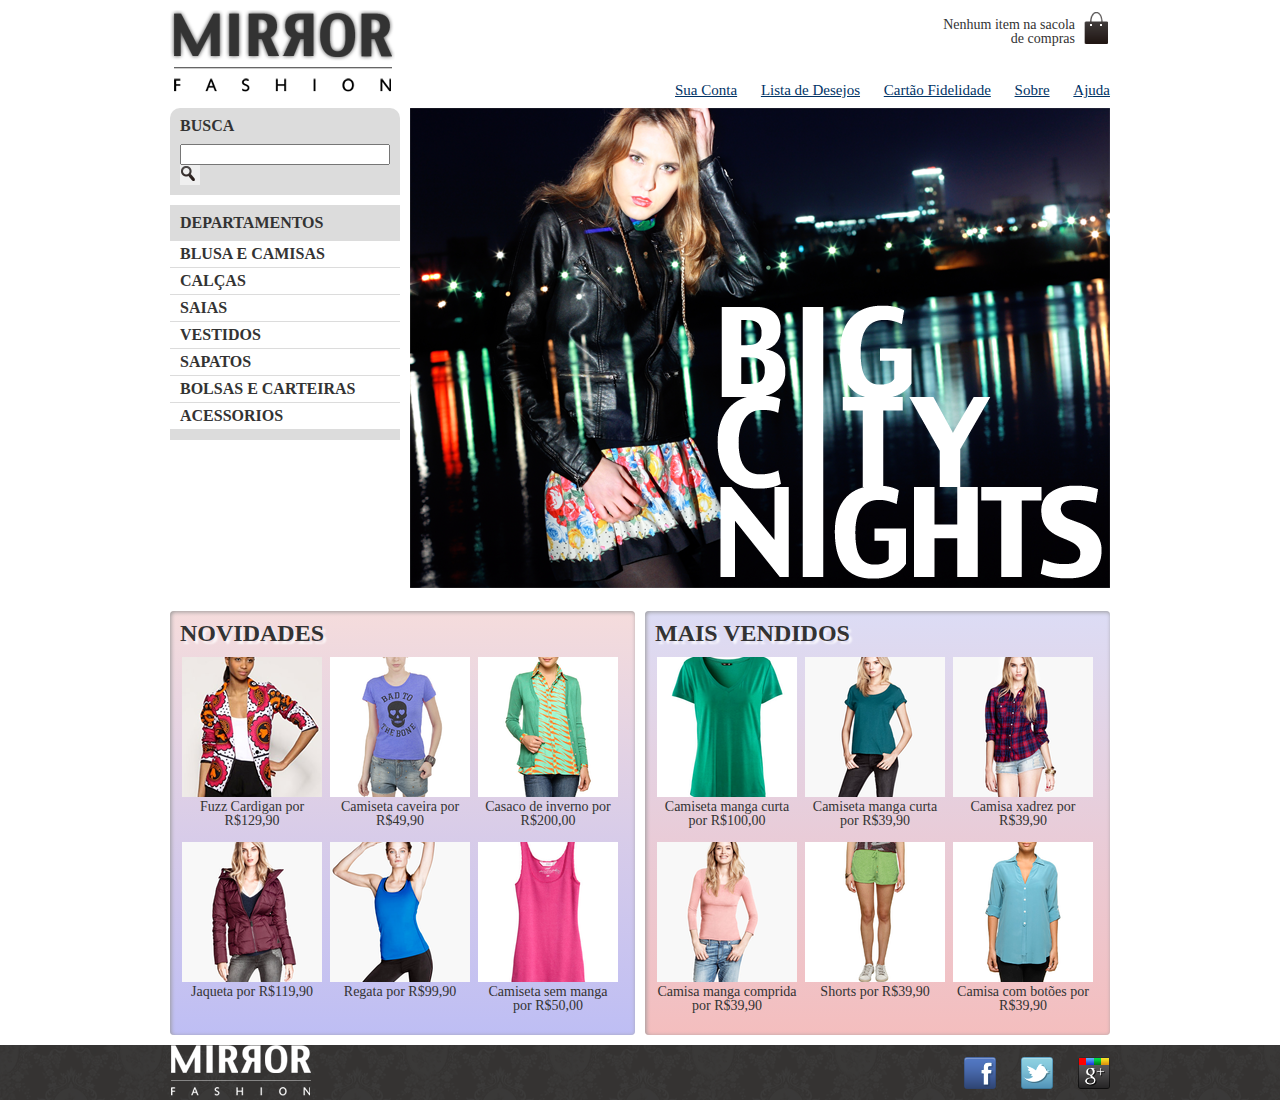
<file: Projeto e-commerce Mirror Fashion/index.html>
<!DOCTYPE html>
<html>

<head>
    <meta charset="UTF-8">
    <title>Mirror Fashion</title>
    <link rel="stylesheet" href="css/estilo.css">
    <link rel="stylesheet" href="css/reset.css">
</head>

<body>

    <header class="container">

        <h1><img src="img/logo.png" alt="Mirror Fashion"></h1>

        <p class="sacola">
            Nenhum item na sacola de compras
        </p>

        <nav class="menu-opcoes">
            <ul>
                <li><a href="#">Sua Conta</a></li>
                <li><a href="#">Lista de Desejos</a></li>
                <li><a href="#">Cartão Fidelidade</a></li>
                <li><a href="sobre.html">Sobre</a></li>
                <li><a href="#">Ajuda</a></li>
            </ul>
        </nav>
    </header>

    <div class="container destaque">
        <section class="busca">
            <h2>Busca</h2>
            <form>
                <input type="search">
                <button>Buscar</button>
            </form>
        </section>
        <section class="menu-departamentos">
            <h2>Departamentos</h2>

            <nav>
                <ul>
                    <li><a href="#">Blusa e Camisas</a>
                        <ul>
                            <li><a href="#">Manga curta</a></li>
                            <li><a href="#">Manga comprida</a></li>
                            <li><a href="#">Camisa social</a></li>
                            <li><a href="#">Camisa casual</a></li>
                        </ul>
                    </li>
                    <li><a href="#">Calças</a></li>
                    <li><a href="#">Saias</a></li>
                    <li><a href="#">Vestidos</a></li>
                    <li><a href="#">Sapatos</a></li>
                    <li><a href="#">Bolsas e Carteiras</a></li>
                    <li><a href="#">Acessorios</a></li>
                </ul>
            </nav>
        </section>
        <section class="banner-destaques">
            <figure>
                <img src="img/destaque-home.png" alt="promoção">
            </figure>
        </section>
    </div>

    <div class="container paineis">

        <section class="painel novidades">
            <h2>Novidades</h2>
            <ol>
                <li>
                    <a href="produto.html">
                        <figure>
                            <img src="img/produtos/miniatura1.png" alt="miniatura1">
                            <figcaption> Fuzz Cardigan por R$129,90 </figcaption>
                        </figure>
                    </a>
                </li>
                <li>
                    <a href="produto.html">
                        <figure>
                            <img src="img/produtos/miniatura2.png" alt="miniatura2">
                            <figcaption> Camiseta caveira por R$49,90 </figcaption>
                        </figure>
                    </a>
                </li>
                <li>
                    <a href="produto.html">
                        <figure>
                            <img src="img/produtos/miniatura3.png" alt="miniatura3">
                            <figcaption> Casaco de inverno por R$200,00 </figcaption>
                        </figure>
                    </a>
                </li>
                <li>
                    <a href="produto.html">
                        <figure>
                            <img src="img/produtos/miniatura4.png" alt="miniatura4">
                            <figcaption> Jaqueta por R$119,90 </figcaption>
                        </figure>
                    </a>
                </li>
                <li>
                    <a href="produto.html">
                        <figure>
                            <img src="img/produtos/miniatura5.png" alt="miniatura5">
                            <figcaption> Regata por R$99,90 </figcaption>
                        </figure>
                    </a>
                </li>
                <li>
                    <a href="produto.html">
                        <figure>
                            <img src="img/produtos/miniatura6.png" alt="miniatura6">
                            <figcaption> Camiseta sem manga por R$50,00 </figcaption>
                        </figure>
                    </a>
                </li>
            </ol>
        </section>
        <section class="painel mais-vendidos">
            <h2>Mais Vendidos</h2>
            <ol>
                <li>
                    <a href="produto.html">
                        <figure>
                            <img src="img/produtos/miniatura7.png" alt="miniatura7">
                            <figcaption> Camiseta manga curta por R$100,00 </figcaption>
                        </figure>
                    </a>
                </li>
                <li>
                    <a href="produto.html">
                        <figure>
                            <img src="img/produtos/miniatura8.png" alt="miniatura8">
                            <figcaption> Camiseta manga curta por R$39,90 </figcaption>
                        </figure>
                    </a>
                </li>
                <li>
                    <a href="produto.html">
                        <figure>
                            <img src="img/produtos/miniatura9.png" alt="miniatura9">
                            <figcaption> Camisa xadrez por R$39,90 </figcaption>
                        </figure>
                    </a>
                </li>
                <li>
                    <a href="produto.html">
                        <figure>
                            <img src="img/produtos/miniatura10.png" alt="miniatura10">
                            <figcaption> Camisa manga comprida por R$39,90 </figcaption>
                        </figure>
                    </a>
                </li>
                <li>
                    <a href="produto.html">
                        <figure>
                            <img src="img/produtos/miniatura11.png" alt="miniatura11">
                            <figcaption> Shorts por R$39,90 </figcaption>
                        </figure>
                    </a>
                </li>
                <li>
                    <a href="produto.html">
                        <figure>
                            <img src="img/produtos/miniatura12.png" alt="miniatura12">
                            <figcaption> Camisa com botões por R$39,90 </figcaption>
                        </figure>
                    </a>
                </li>
            </ol>
        </section>
    </div>

    <footer>
        <div class="container">
            <img src="img/logo-rodape.png" alt="Logo da Mirror Fashion">
            <ul class="social">
                <li><a href="http://facebook.com/mirrorfashion">Facebook</a></li>
                <li><a href="http://twitter.com/mirrorfashion">Twitter</a></li>
                <li><a href="http://plus.google.com/mirrorfashion">Google+</a></li>
            </ul>
        </div>
    </footer>
</body>

</html>
</file>
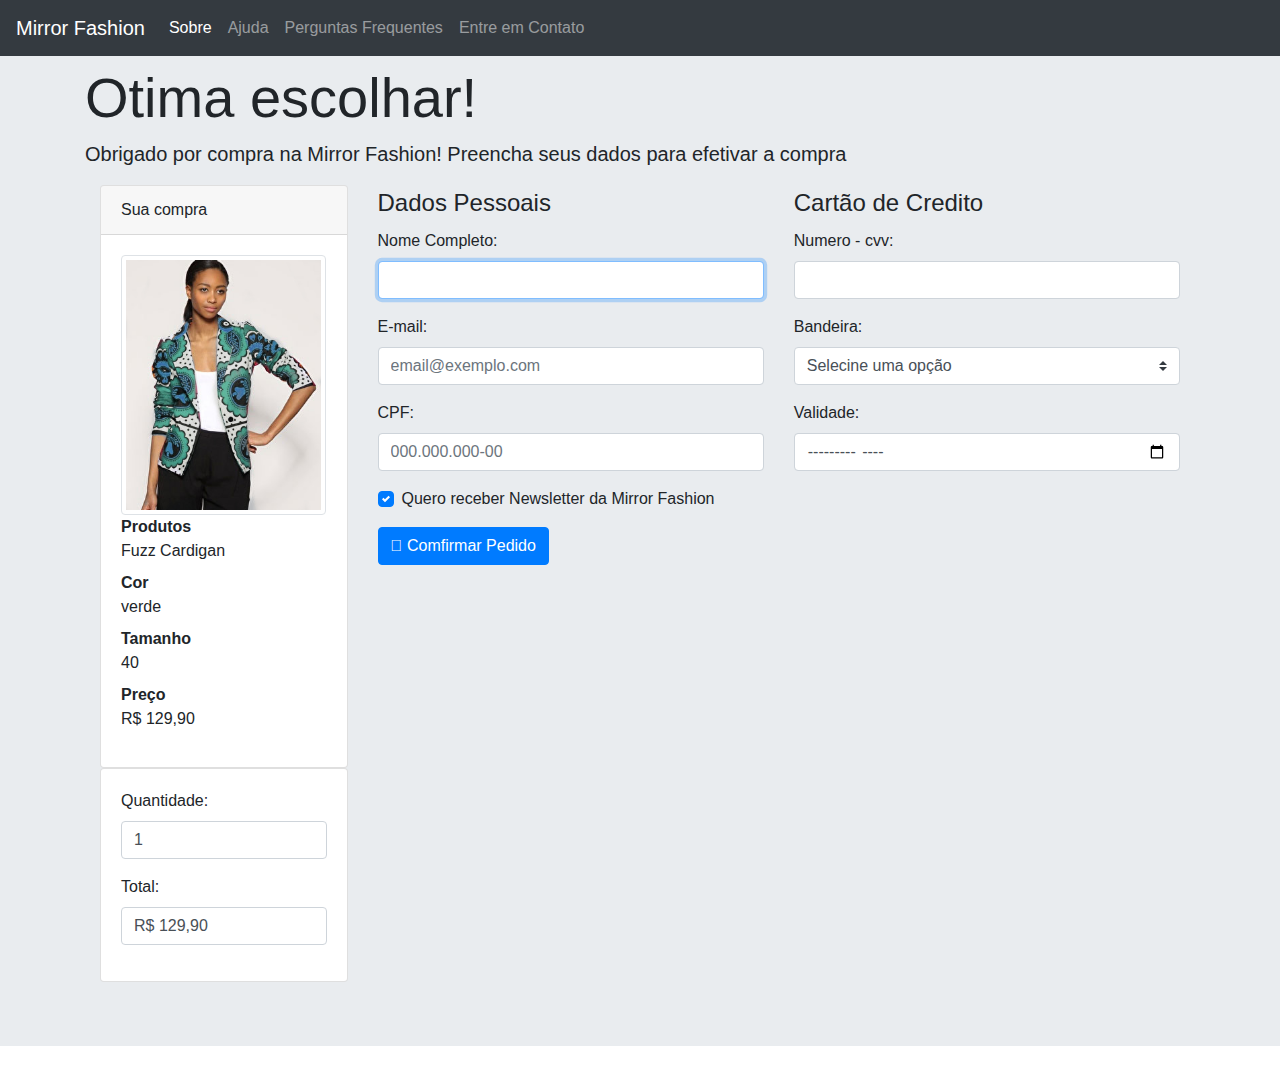
<file: Projeto e-commerce Mirror Fashion/Checkout.html>
<!DOCTYPE html>
<html>

<head>
    <meta charset="UTF-8">
    <title>Mirror Fashion</title>
    <link rel="stylesheet" href="css/bootstrap.css">
    <link rel="stylesheet" href="css/open-iconic-bootstrap.css">
</head>

<body>
    <nav class="navbar navbar-expand-lg navbar-dark bg-dark fixed-top">
        <a class="navbar-brand" href="index.html">Mirror Fashion</a>
        <ul class="navbar-nav">
            <li class="nav-item active">
                <a class="nav-link" href="sobre.html">Sobre</a>
            </li>
            <li class="nav-item">
                <a class="nav-link" href="#">Ajuda</a>
            </li>
            <li class="nav-item">
                <a class="nav-link" href="#">Perguntas Frequentes</a>
            </li>
            <li class="nav-item">
                <a class="nav-link" href="#">Entre em Contato</a>
            </li>
        </ul>
    </nav>
    <div class="jumbotron jumbotron-fluid">
        <div class="container">
            <h1 class="display-4">Otima escolhar!</h1>
            <p class="lead">Obrigado por compra na Mirror Fashion! Preencha seus dados para efetivar a compra</p>
            <div class="container">
                <div class="row">
                    <div class="col-md-4 col-xl-3">
                        <div class="card">
                            <div class="card-header">
                                Sua compra
                            </div>
                            <div class="card-body">
                                <img src="img/produtos/foto1-verde.png" alt="Fuzz Cardigan" class="img-thumbnail">
                                <dl>
                                    <dt>Produtos</dt>
                                    <dd>Fuzz Cardigan</dd>
                                    <dt>Cor</dt>
                                    <dd>verde</dd>
                                    <dt>Tamanho</dt>
                                    <dd>40</dd>
                                    <dt>Preço</dt>
                                    <dd id="preco">R$ 129,90</dd>
                                </dl>
                            </div>
                        </div>
                        <div class="card">
                            <div class="card-body">
                                <div class="form-group">
                                    <label for="qtd">Quantidade:</label>
                                    <input type="number" id="qtd" min="1" max="99" value="1" class="form-control">
                                </div>
                                <div class="form-group">
                                    <label for="total">Total:</label>
                                    <output for="qtd preco" id="total" class="form-control">R$ 129,90</output>
                                </div>
                            </div>
                            <script type="text/javascript" src="js/total.js"></script>
                        </div>
                    </div>
                    <form class="col-md-8 col-xl-9">
                        <div class="row">
                            <fieldset class="col-md-6">
                                <legend>Dados Pessoais</legend>
                                <div class="form-group">
                                    <label for="name">Nome Completo:</label>
                                    <input type="text" class="form-control" id="nome" name="nome" autofocus required>
                                </div>
                                <div class="form-group">
                                    <label for="email">E-mail:</label>
                                    <input type="text" class="form-control" id="email" name="email"
                                        placeholder="email@exemplo.com">
                                </div>
                                <div class="form-group">
                                    <label for="cpf">CPF:</label>
                                    <input type="text" class="form-control" id="cpf" name="cpf"
                                        placeholder="000.000.000-00" required>
                                </div>
                                <div class="form-group custom-control custom-checkbox">
                                    <input type="checkbox" class="custom-control-input" id="newsletter" value="sim"
                                        checked>
                                    <label class="custom-control-label" for="newsletter">Quero receber Newsletter da
                                        Mirror
                                        Fashion</label>
                                </div>
                            </fieldset>
                            <fieldset class="col-md-6">
                                <legend>Cartão de Credito</legend>
                                <div class="form-group">
                                    <label for="numero-cartao">Numero - cvv:</label>
                                    <input type="text" class="form-control" id="numero-cartao" name="numero-cartao">
                                </div>
                                <div class="form-group">
                                    <label for="bandeira-cartao">Bandeira:</label>
                                    <select class="custom-select" id="bandeira-cartao">
                                        <option disabled selected>Selecine uma opção</option>
                                        <option value="master">Mastercard</option>
                                        <option value="visa">Visa</option>
                                        <option value="amex">American Express</option>
                                    </select>
                                </div>
                                <div class="form-group">
                                    <label for="validade-cartao">Validade:</label>
                                    <input type="month" class="form-control" id="validade-cartao"
                                        name="validade-cartao">
                                </div>
                            </fieldset>
                        </div>
                        <button type="submit" class="btn btn-primary">
                            <span class="oi-thumb-up"></span>
                            Comfirmar Pedido
                        </button>
                    </form>
                </div>
            </div>
        </div>
    </div>
</body>

</html>
</file>
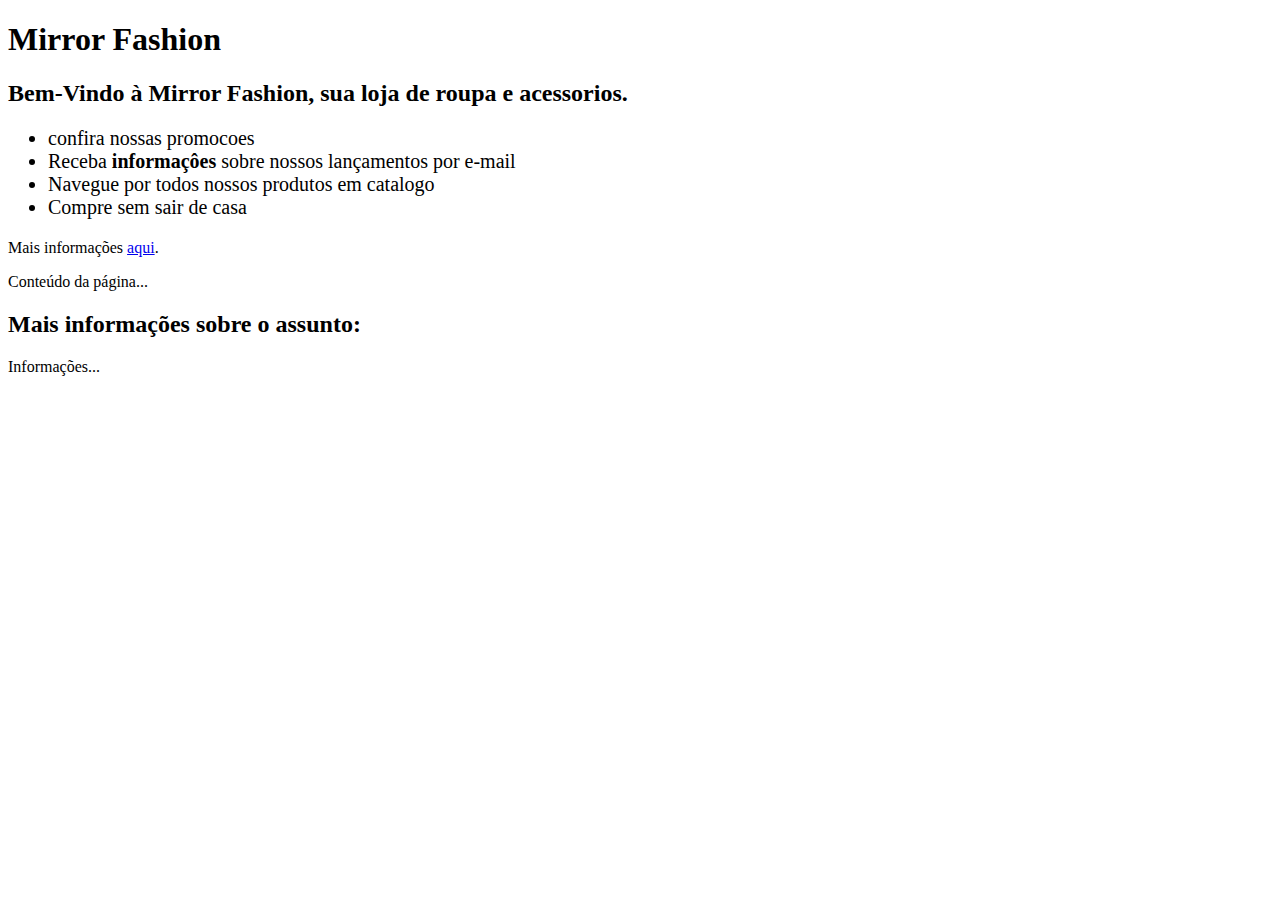
<file: Projeto e-commerce Mirror Fashion/Mirror Fashion.html>
<!DOCTYPE html>
<html>

<head>
        <title>Mirror Fashion</title>
        <meta charset="utf-8">
</head>

<body>
    <h1>Mirror Fashion</h1>
    <h2>Bem-Vindo à Mirror Fashion, sua loja de roupa e acessorios.</h2>
    <ul style="font-size: 20px;">
        <li>confira nossas promocoes </li>
        <li>Receba <strong>informaçôes</strong> sobre nossos lançamentos por e-mail</li>
        <li>Navegue por todos nossos produtos em catalogo</li>
        <li>Compre sem sair de casa</li>
    </ul>

    <p>Mais informações <a href="#info">aqui</a>.</p>
    <p>Conteúdo da página...</p>
    <h2 id="info">Mais informações sobre o assunto:</h2>
    <p>Informações...</p>

</body>

</html>
</file>
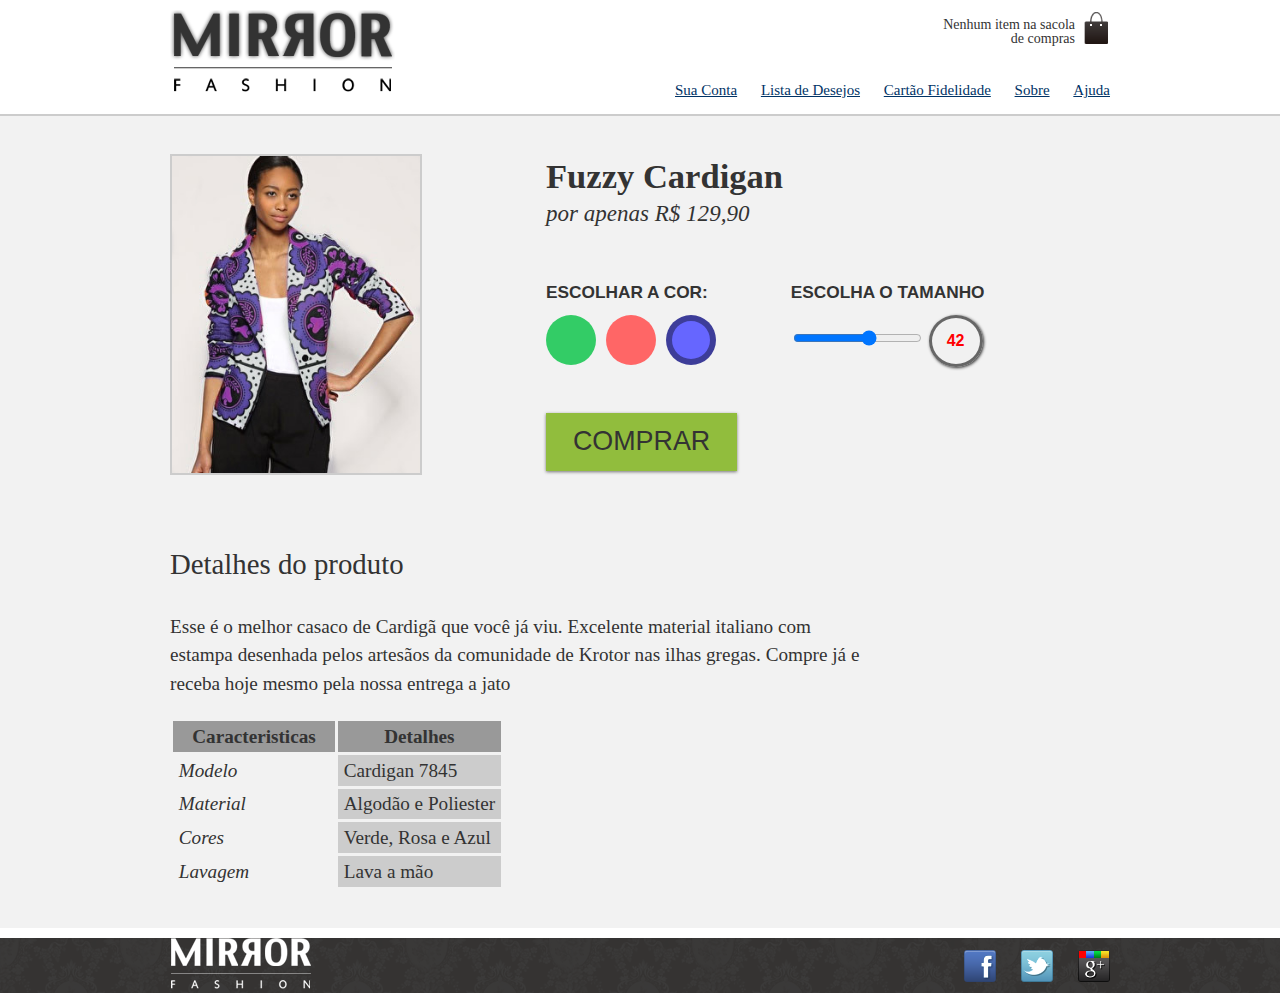
<file: Projeto e-commerce Mirror Fashion/produto.html>
<!DOCTYPE html>
<html>

<head>
    <meta charset="UTF-8">
    <title>Mirror Fashion</title>
    <link rel="stylesheet" href="css/estilo.css">
    <link rel="stylesheet" href="css/reset.css">
    <link rel="stylesheet" href="css/produto.css">
</head>

<body>

    <header class="container">

        <h1><img src="img/logo.png" alt="Mirror Fashion"></h1>

        <p class="sacola">
            Nenhum item na sacola de compras
        </p>

        <nav class="menu-opcoes">
            <ul>
                <li><a href="#">Sua Conta</a></li>
                <li><a href="#">Lista de Desejos</a></li>
                <li><a href="#">Cartão Fidelidade</a></li>
                <li><a href="sobre.html">Sobre</a></li>
                <li><a href="#">Ajuda</a></li>
            </ul>
        </nav>
    </header>

    <div class="produto-back">
        <div class="container">
            <div class="produto">
                <h1>Fuzzy Cardigan</h1>
                <p>por apenas R$ 129,90</p>
                <form>
                    <fieldset class="cores">
                        <legend>Escolhar a Cor:</legend>
                        <input type="radio" name="cor" value="verde" id="verde" checked>
                        <label for="verde">
                            <img src="img/produtos/foto1-verde.png" alt="produto verde">
                        </label>
                        <input type="radio" name="cor" value="rosa" id="rosa" checked>
                        <label for="rosa">
                            <img src="img/produtos/foto1-rosa.png" alt="produto rosa">
                        </label>
                        <input type="radio" name="cor" value="azul" id="azul" checked>
                        <label for="azul">
                            <img src="img/produtos/foto1-azul.png" alt="produto azul">
                        </label>
                    </fieldset>
                    <fieldset class="tamanhos">
                        <legend>Escolha o Tamanho</legend>
                        <input type="range" min="36" max="46" value="42" step="2" name="tamanho" id="tamaho" oninput="mostraTamanho.value=value" onchange="mostraTamanho.value=value">
                        <input type="text" id="mostraTamanho" value="42" disabled>
                    </fieldset>
                    <button class="comprar">Comprar</button>
                </form>
            </div>
            <div class="detalhes">
                <h2>Detalhes do produto</h2>
                <p>Esse é o melhor casaco de Cardigã que
                    você já viu. Excelente material italiano com
                    estampa desenhada pelos artesãos da
                    comunidade de Krotor nas ilhas gregas. Compre
                    já e receba hoje mesmo pela nossa entrega a
                    jato</p>

                <table>
                    <thead>
                        <tr>
                            <th>Caracteristicas</th>
                            <th>Detalhes</th>
                        </tr>
                    </thead>
                    <tbody>
                        <tr>
                            <td>Modelo</td>
                            <td>Cardigan 7845</td>
                        </tr>
                        <tr>
                            <td>Material</td>
                            <td>Algodão e Poliester</td>
                        </tr>
                        <tr>
                            <td>Cores</td>
                            <td>Verde, Rosa e Azul </td>
                        </tr>
                        <tr>
                            <td>Lavagem</td>
                            <td>Lava a mão</td>
                        </tr>
                    </tbody>
                </table>
            </div>
        </div>
    </div>
    <footer>
        <div class="container">
            <img src="img/logo-rodape.png" alt="Logo da Mirror Fashion">
            <ul class="social">
                <li><a href="http://facebook.com/mirrorfashion">Facebook</a></li>
                <li><a href="http://twitter.com/mirrorfashion">Twitter</a></li>
                <li><a href="http://plus.google.com/mirrorfashion">Google+</a></li>
            </ul>
        </div>
    </footer>
</body>

</html>
</file>
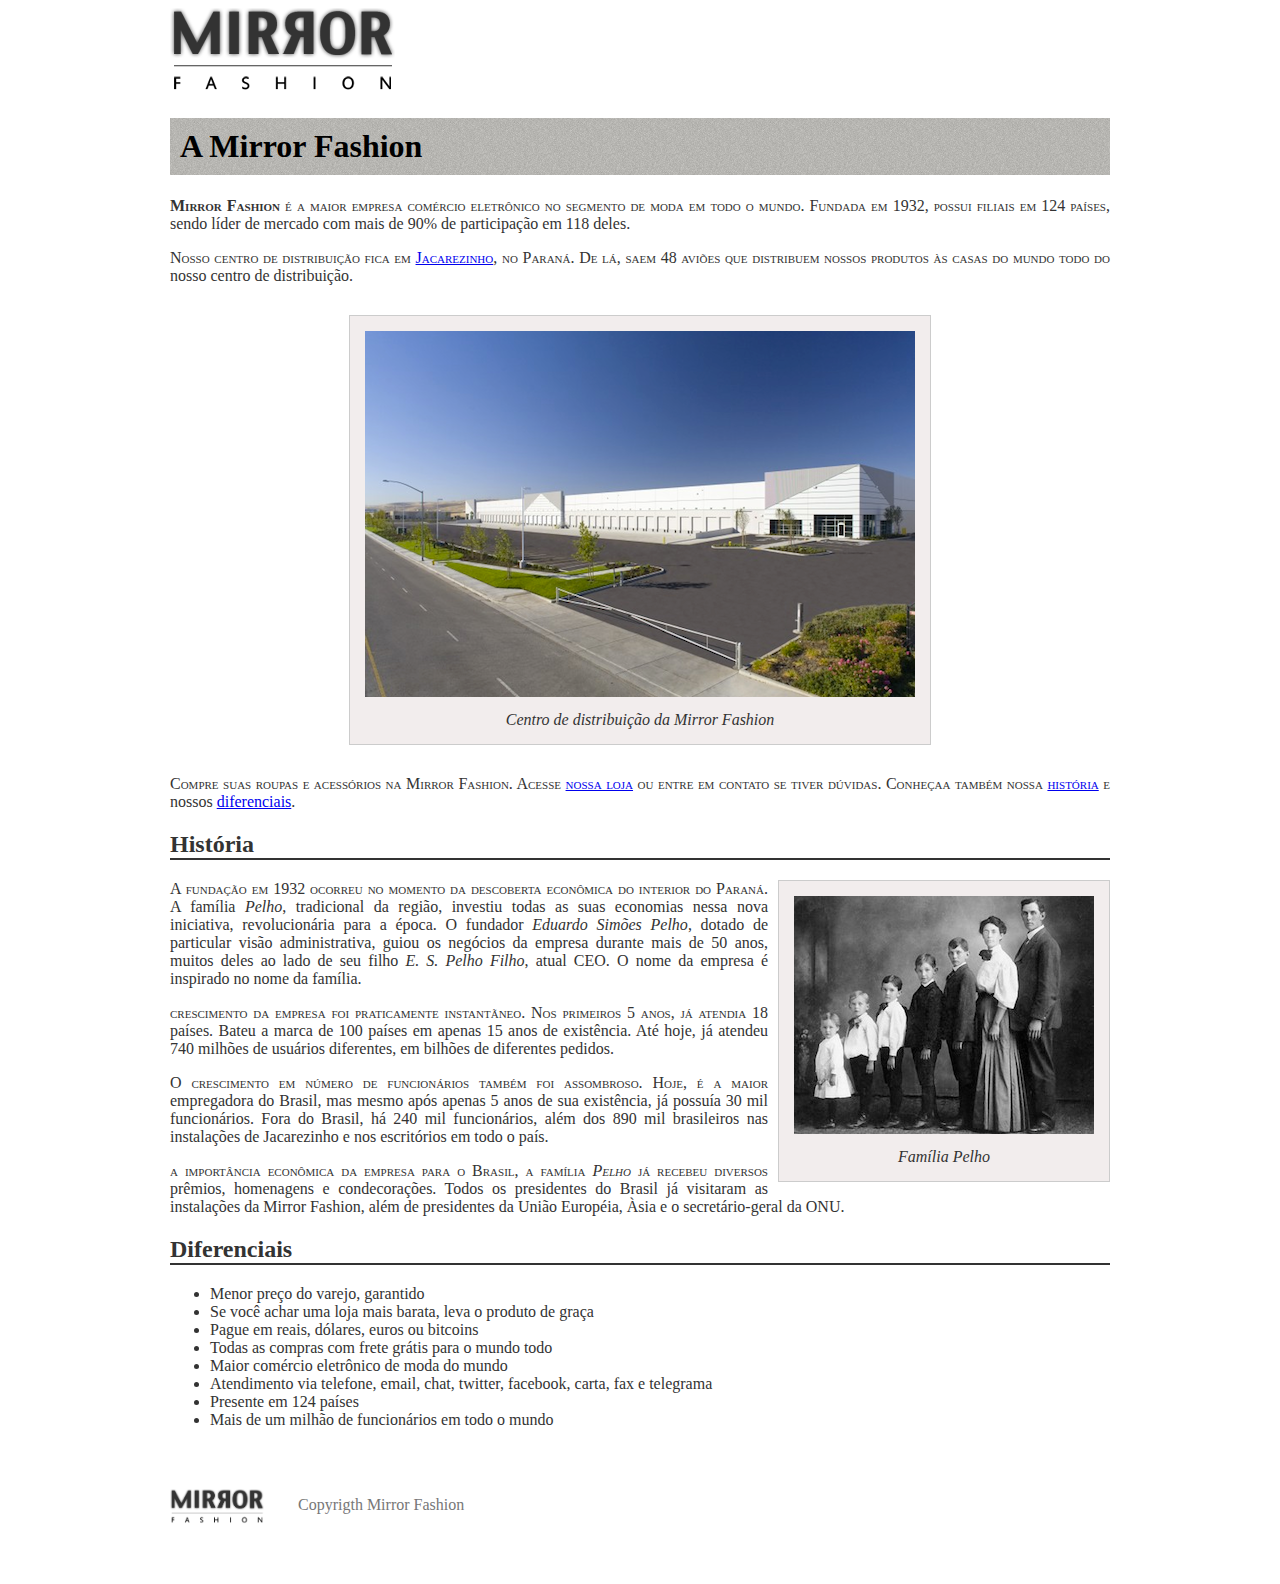
<file: Projeto e-commerce Mirror Fashion/sobre.html>
<!DOCTYPE html>

<html>

<head>

    <meta charset="UTF-8">

    <title>Sobre a Mirror Fashion</title>
    <link rel="stylesheet" href="css/sobre.css">

</head>

<body>

    <img src="img/logo.png" alt="Logo da Mirror Fashion">


    <h1>A Mirror Fashion</h1>

    <p><strong>Mirror Fashion</strong> é a maior empresa comércio eletrônico no segmento de moda em todo o mundo. Fundada em 1932, possui filiais em 124 países, sendo líder de mercado com mais de 90% de participação em 118 deles.
    </p>

    <p>Nosso centro de distribuição fica em <a href="https://www.google.com.br/maps?q=Jacarezinho">Jacarezinho</a>, no Paraná. De lá, saem 48 aviões que distribuem nossos produtos às casas do mundo todo do nosso centro de distribuição.
    </p>

    <figure id="centro-distribuicao">

        <img src="img/centro-distribuicao.png" alt="Foto do centro de
                distribuição da Mirror Fashion">

        <figcaption>Centro de distribuição da Mirror Fashion</figcaption>

    </figure>

    <p>Compre suas roupas e acessórios na Mirror Fashion. Acesse <a href="index.html">nossa loja</a> ou entre em contato se tiver dúvidas. Conheçaa também nossa <a href="#historia">história</a> e nossos <a href="#diferenciais">diferenciais</a>.</p>


    <h2 id="historia">História</h2>

    <figure id="familia">

        <img src="img/familia-pelho.jpg" alt="Foto da família Pelho">

        <figcaption>Família Pelho</figcaption>

    </figure>

    <p>A fundação em 1932 ocorreu no momento da descoberta econômica do interior do Paraná. A família <em>Pelho</em>, tradicional da região, investiu todas as suas economias nessa nova iniciativa, revolucionária para a época. O fundador
        <em>Eduardo Simões Pelho</em>, dotado de particular visão administrativa, guiou os negócios da empresa durante mais de 50 anos, muitos deles ao lado de seu filho <em>E. S. Pelho Filho</em>, atual CEO. O nome da empresa é inspirado no nome da família.
    </p>

    <p> crescimento da empresa foi praticamente instantãneo. Nos primeiros 5 anos, já atendia 18 países. Bateu a marca de 100 países em apenas 15 anos de existência. Até hoje, já atendeu 740 milhões de usuários diferentes, em bilhões de diferentes pedidos.</p>

    <p>O crescimento em número de funcionários também foi assombroso. Hoje, é a maior empregadora do Brasil, mas mesmo após apenas 5 anos de sua existência, já possuía 30 mil funcionários. Fora do Brasil, há 240 mil funcionários, além dos 890 mil brasileiros
        nas instalações de Jacarezinho e nos escritórios em todo o país.</p>

    <p>a importância econômica da empresa para o Brasil, a família <em>Pelho</em> já recebeu diversos prêmios, homenagens e condecorações. Todos os presidentes do Brasil já visitaram as instalações da Mirror Fashion, além de presidentes da União Européia,
        Àsia e o secretário-geral da ONU.</p>

    <h2 id="diferenciais">Diferenciais</h2>

    <ul>
        <li>Menor preço do varejo, garantido</li>
        <li>Se você achar uma loja mais barata, leva o produto de graça</li>
        <li>Pague em reais, dólares, euros ou bitcoins</li>
        <li>Todas as compras com frete grátis para o mundo todo</li>
        <li>Maior comércio eletrônico de moda do mundo</li>
        <li>Atendimento via telefone, email, chat, twitter, facebook, carta, fax e telegrama</li>
        <li>Presente em 124 países</li>
        <li>Mais de um milhão de funcionários em todo o mundo</li>

    </ul>

    <div id="rodape">
        <img src="img/logo.png" alt="Logo da Mirror Fashion"> Copyrigth Mirror Fashion
    </div>
</body>

</html>
</file>
<file: Projeto e-commerce Mirror Fashion/css/estilo.css>
.sacola {
    background-image: url(..//img/sacola.png);
    background-repeat: no-repeat;
    background-position: top right;
    font-size: 14px;
    padding-right: 35px;
    text-align: right;
    width: 140px;
    padding-top: 8px;
    text-align: right;
    width: 140px;
    position: absolute;
    top: 0;
    right: 0;
}

.menu-opcoes ul li{
    display: inline;
    margin-left: 20px;
}

.menu-opcoes ul {
    font-size: 15px;
}

.menu-opcoes  {
    position: absolute;
    bottom: 0;
    right: 0;
}

.menu-opcoes a {
    color: #003366;
}

body {
    color: #333333;
    font-family: "Lucida Sans Unicode", "Lucida Grande", sans-serif;
}

.container{
    margin: 0 auto;
    width: 940px;
}

header{
    position: relative;
}

.busca, .menu-departamentos{
    background-color: #dcdcdc;
    font-weight: bolder;
    text-transform: uppercase;
    margin-right: 10px;
    width: 230px;
    float: left;
}

.busca{
   border-top-left-radius: 10px;
   border-top-right-radius: 10px;
}

.busca h2,
.busca form,
.menu-departamentos h2{
    margin: 10px;
}

.menu-departamentos li{
background-color: white;
margin-bottom: 1px;
padding: 5px 10px;
}

.menu-departamentos a{
    color: #333333;
    text-decoration: none;
}

.busca input[type=search] {
    width: 210px;   
}

.menu-departamentos{
    clear: left;
    margin-top: 10px;
    padding-bottom: 10px;
}

.container{
    margin-top: 10px;
}

.painel{
    margin: 10px 0;
    padding: 10px;
    width: 445px;
    border-radius: 4px;
    box-shadow: inset 1px 1px 4px #999;;

}

.novidades{
    float: left;
}

.mais-vendidos{
    float: right;
}

.painel li {
    display: inline-block;
    vertical-align: top;
    width: 140px;
    margin: 2px;
    padding-bottom: 10px;
}

.painel h2{
    font-size: 24px;
    font-weight: bolder;
    text-transform: uppercase;
    margin-bottom: 10px;
    text-shadow: 3px 3px 2px rgba(255, 255, 255, 0.8);
}
.painel a{
    color: #333;
    font-size: 14px;
    text-align: center;
    text-decoration: none;
}

.novidades{
    background-color: #f5dcdc;  
    background: linear-gradient(#F5DCDC, #BEBEF4); 
}

.mais-vendidos{
    background-color: #dcdcf5;  
    background: linear-gradient(#DCDCF5, #F4BEBE); 
}

footer{
background-image: url(..//img/fundo-rodape.png);
clear: both;
padding: 20px 0;
}

footer .container{
    position: relative;
}

.social{
    position: absolute;
    top: 12px;
    right: 0;
}

.social li{
    float: left;
    margin-left: 25px;
}

.social a{
height: 32px;
width: 32px;
display: block;
text-indent: -9999px;
}

.social a[href*="facebook.com"] {
    background-image: url(..//img/facebook.png);
}

.social a[href*="twitter.com"] {
    background-image: url(..//img/twitter.png);
}

.social a[href*="facebook.com"] {
    background-image: url(..//img/facebook.png);
}

.social a[href*="plus.google.com"] {
    background-image: url(..//img/googleplus.png);
}

.busca button{
    background-image: url(..//img/busca.png);
    background-repeat: no-repeat;
    border: none;

    width: 20px;
    height: 20px;

    text-indent: -9999px;
}

.menu-opcoes a:hover{
    color: #007DC6;
}

.menu-opcoes a:active{
    color: #7CFC00;
}

.menu-departamentos li ul{
   display: none;
}

.menu-departamentos li:hover ul{
    display: block;
}

.menu-departamentos ul ul li{
    background-color: #dcdcdc;
}

.menu-departamentos li li a::before{
   content: '- ';
}

.painel li:hover{
    background-color: rgba(255, 255, 255, 0.8);
    box-shadow: 0 0 5px #333;
    transition: 0.7s;
    transform: scale(1.2) rotate(-5deg);
}
</file>
<file: Projeto e-commerce Mirror Fashion/css/produto.css>
.cores label::after{
    content: '';
    display: block;
    border-radius: 50%;
    width: 50px;
    height: 50px;
    position: absolute;
    top: 30px;
    cursor: pointer;
}

.cores{
    position: relative;
    padding-top: 90px;
}

label[for=verde]::after{
    background-color: #33cc66;
    left: 0;
}

label[for=rosa]::after{
    background-color: #ff6666;
    left: 60px;
}

label[for=azul]::after{
    background-color: #6666ff;
    left: 120px;
}

.cores input:checked + label::after{
    border: 6px solid rgba(0, 0, 0, 0.4);
}

.cores label::after{
    box-sizing: border-box;
}

.cores input[type=radio]{
    display: none;
}

.cores input:not(:checked) + label img{
    display: none;
}

.cores label img{
    display: block;
    max-width: 100%;
}

.produto{
    color: #333;
    line-height: 1.3;
    margin-top: 2em;
}

.produto h1{
    font-size: 1.8em;
    font-weight: bold;
}

.produto p{
    font-size: 1.2em;
    font-style: italic;
    margin-bottom: 1em;
}

.produto legend{
    display: block;
    font: bold 0.9em/2.5 arial;
    text-transform: uppercase;
}

.comprar{
    background: #91bd3d;
    border: none;
    color: #333;
    font-size: 1.4em;
    text-transform: uppercase;  
    box-shadow: 0 1px 3px #777; 
    display: block;     
    padding: 0.5em 1em;
    margin: 1em 0;
}
.cores label::after{
    border: 6px solid rgba(0, 0, 0, 0);
    transition: 1s;
}

.cores label:hover::after{
    border: 6px solid rgba(0, 0, 0, 0.2);
}

@media (min-width: 630px){
    .produto{
        position: relative;
        padding-left: 40%;
        font-size: 1.2em;
    }
    .cores{
        position: static;
        padding: 0;
    }
    .cores legend{
        position: static;
    }
    .cores label img{
        position: absolute;
        top: 0;
        left: 0;
        max-width: 35%;
        max-height: 100%;
    }
    .cores label::after{
        position: static;
        float: left;
        margin-right: 10px;
    }

}

fieldset{
    display: inline-block;
    vertical-align: top;
    margin: 1em 0;
    min-width: 240px;
    width: 45px;
} 

.detalhes{
    padding: 2em 0;
}

.detalhes h2{
    font-size: 1.5em;
    line-height: 2;
}

.detalhes p{
    margin: 1em 0;
    font-size: 1em;
    line-height: 1.5;
    max-width: 36em;
}

@media (min-width: 500px){
    .detalhes{
        font-size: 1.2em;
    }
}

table{
    border-spacing: 0.2em;
    border-collapse: separate;
}

thead{
    background-color: #999;
}

thead th{
    font-weight: bolder;
    padding: 0.3em 1em;
    text-align: center;
}

td{
    padding: 0.3em;
}

td:nth-child(2n){
    background-color: #ccc;
}

td:first-child{
    font-style: italic;
}

.produto-back{
    background-color: #f2f2f2;
    margin-top: 1em;
    border-top: 2px solid #ccc;
}

.cores label img{
    border: 2px solid #ccc;
}

input[type=text]{
    height: 44px;
    width: 44px;
    text-align: center;
    border: 3px solid #666;
    border-radius: 50%;
    box-shadow: 1px 1px 3px #333;
    color: red;
    font-weight: bold;
    font-size: 16px;
}
</file>
<file: Projeto e-commerce Mirror Fashion/css/sobre.css>
body {
    color: #333333;
    font-family: "Lucida Sans Unicode", "Lucida
 Grande", sans-serif;

}

p {
    text-align: justify;
}

h1 {
    background-image: url(../img/sobre-background.jpg);
    color: black;
    padding: 10px;
}

h1 + p{
   text-indent: 0;
}

h2 {
    border-bottom: 2px solid #333333;
}

figure {
    background-color: #F2EDED;
    border: 1px solid #ccc;
    text-align: center;
    padding: 15px;
    margin: 30px;
}

figcaption {
    font-style: italic;
    margin-top: 10px;
}

body {
    margin-left: auto;
    margin-right: auto;
    width: 940px;
}

#cabecalho {
    color: white;
    text-align: center;
}

#rodape img {
    margin-right: 30px;
    vertical-align: middle;
    width: 94px;
}

#centro-distribuicao {
    margin-left: auto;
    margin-right: auto;
    width: 550px;
}

#rodape {
    color: #777;
    margin: 30px 0;
    padding: 30px 0;
}

#familia {
    float: right;
    margin: 0 0 10px 10px;
}

p ::first-letter{
    font-weight: bolder;
}

p::first-line{
   font-variant: small-caps;
}
</file>
